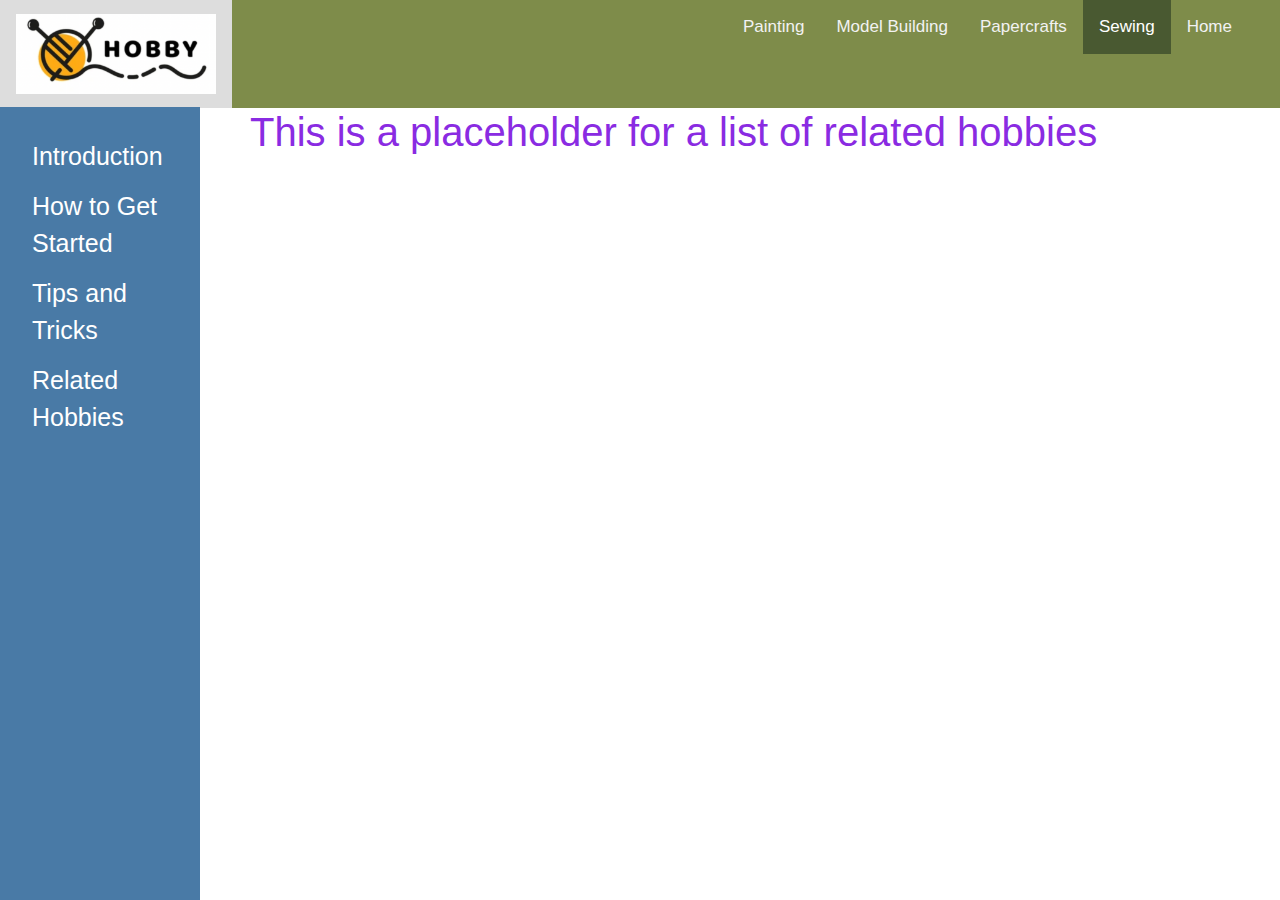
<file: relatedHobbies.html>
<!doctype html>
<html lang="en">
  <head>
   
<!-- Global site tag (gtag.js) - Google Analytics -->
<script async src="https://www.googletagmanager.com/gtag/js?id=G-K7NZ93DCB2"></script>
<script>
  window.dataLayer = window.dataLayer || [];
  function gtag(){dataLayer.push(arguments);}
  gtag('js', new Date());

  gtag('config', 'G-K7NZ93DCB2');
</script><!-- Hotjar Tracking Code for www.testsite.com -->
<script>
  (function(h,o,t,j,a,r){
      h.hj=h.hj||function(){(h.hj.q=h.hj.q||[]).push(arguments)};
      h._hjSettings={hjid:2396153,hjsv:6};
      a=o.getElementsByTagName('head')[0];
      r=o.createElement('script');r.async=1;
      r.src=t+h._hjSettings.hjid+j+h._hjSettings.hjsv;
      a.appendChild(r);
  })(window,document,'https://static.hotjar.com/c/hotjar-','.js?sv=');
</script>
    
    <!-- Required meta tags -->
    <meta charset="utf-8">
    <meta name="viewport" content="width=device-width, initial-scale=1, shrink-to-fit=no">

    <!-- Bootstrap and my CSS -->
    <link rel="stylesheet" href="https://stackpath.bootstrapcdn.com/bootstrap/4.3.1/css/bootstrap.min.css" integrity="sha384-ggOyR0iXCbMQv3Xipma34MD+dH/1fQ784/j6cY/iJTQUOhcWr7x9JvoRxT2MZw1T" crossorigin="anonymous">
    <link rel="stylesheet" href="css/styles.css">

    <title>Hobby Shop</title>
  </head>
  <body>

<!--Top Nav-->
<div class="topnav">
    <div class="logo">
        <a href="index.html">
        <img src="images/logo.png" alt="hobby logo" width="200"/>
        </div>
<a href="index.html">Home</a>
<a class="active" href="sewing.html">Sewing</a>
  <a href="papercrafts.html">Papercrafts</a>
  <a href="model.html">Model Building</a>
  <a href="painting.html">Painting</a>
 
</div>

<!--SideNav-->
<div class="sidenav">
    <a href="index.html">Introduction</a>
    <a href="gettingStarted.html">How to Get Started</a>
    <a href="tips.html">Tips and Tricks</a>
    <a href="relatedHobbies">Related Hobbies</a>
  </div>

  
      <div class="main">
    <h1>This is a placeholder for a list of related hobbies</h1>
</div>


</body>
<!-- Optional JavaScript -->
  <!-- jQuery first, then Popper.js, then Bootstrap JS -->
  <script src="https://code.jquery.com/jquery-3.3.1.slim.min.js" integrity="sha384-q8i/X+965DzO0rT7abK41JStQIAqVgRVzpbzo5smXKp4YfRvH+8abtTE1Pi6jizo" crossorigin="anonymous"></script>
  <script src="https://cdnjs.cloudflare.com/ajax/libs/popper.js/1.14.7/umd/popper.min.js" integrity="sha384-UO2eT0CpHqdSJQ6hJty5KVphtPhzWj9WO1clHTMGa3JDZwrnQq4sF86dIHNDz0W1" crossorigin="anonymous"></script>
  <script src="https://stackpath.bootstrapcdn.com/bootstrap/4.3.1/js/bootstrap.min.js" integrity="sha384-JjSmVgyd0p3pXB1rRibZUAYoIIy6OrQ6VrjIEaFf/nJGzIxFDsf4x0xIM+B07jRM" crossorigin="anonymous"></script>
  <script src="js/myScript.js"></script>
</html>
</file>
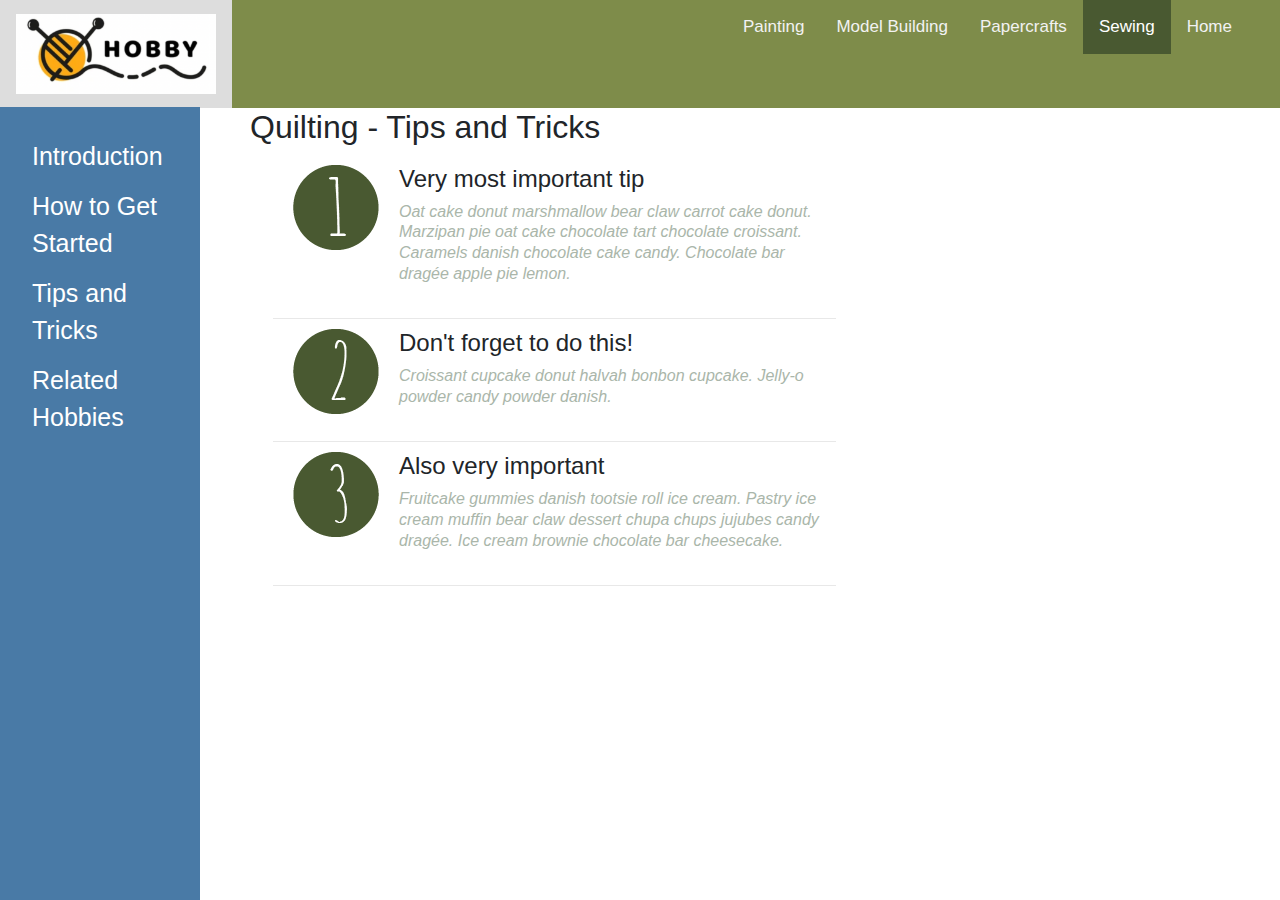
<file: tips.html>
<!doctype html>
<html lang="en">
  <head>
        <!--Google Analytics-->
    <!-- Global site tag (gtag.js) - Google Analytics -->
<script async src="https://www.googletagmanager.com/gtag/js?id=G-K7NZ93DCB2"></script>
<script>
  window.dataLayer = window.dataLayer || [];
  function gtag(){dataLayer.push(arguments);}
  gtag('js', new Date());

  gtag('config', 'G-K7NZ93DCB2');
</script>
<!-- Hotjar Tracking Code for www.testsite.com -->
<script>
  (function(h,o,t,j,a,r){
      h.hj=h.hj||function(){(h.hj.q=h.hj.q||[]).push(arguments)};
      h._hjSettings={hjid:2396153,hjsv:6};
      a=o.getElementsByTagName('head')[0];
      r=o.createElement('script');r.async=1;
      r.src=t+h._hjSettings.hjid+j+h._hjSettings.hjsv;
      a.appendChild(r);
  })(window,document,'https://static.hotjar.com/c/hotjar-','.js?sv=');
</script>
    <!-- Required meta tags -->
    <meta charset="utf-8">
    <meta name="viewport" content="width=device-width, initial-scale=1, shrink-to-fit=no">

    <!-- Bootstrap and my CSS -->
    <link rel="stylesheet" href="https://stackpath.bootstrapcdn.com/bootstrap/4.3.1/css/bootstrap.min.css" integrity="sha384-ggOyR0iXCbMQv3Xipma34MD+dH/1fQ784/j6cY/iJTQUOhcWr7x9JvoRxT2MZw1T" crossorigin="anonymous">
    <link rel="stylesheet" href="css/styles.css">

    <title>Quilting-Tips and Tricks</title>
  </head>
  <body>

<!--Top Nav-->
<div class="topnav">
  <div class="logo">
    <a href="index.html">
    <img src="images/logo.png" alt="hobby logo" width="200"/>
    </div>
      <a href="index.html">Home</a>
    <a class="active" href="sewing.html">Sewing</a>
    <a href="papercrafts.html">Papercrafts</a>
    <a href="model.html">Model Building</a>
    <a href="painting.html">Painting</a>
  
  </div>


<!--SideNav-->
    <div class="sidenav">
      <a href="sewing.html">Introduction</a>
      <a href="gettingStarted.html">How to Get Started</a>
      <a href="Tips.html">Tips and Tricks</a>
      <a href="relatedHobbies.html">Related Hobbies</a>
    </div>
    <!--Main-->
    <div class="main">
      <h2>Quilting - Tips and Tricks</h2>

      <div class="container">
            <div class="row">
                <div class="col-md-7 col-lg-7">
                    <ul class="media-list main-list">
                      <li class="media">
                        <a class="pull-left" href="#">
                          <img class="media-object" src="images/Asset 1.png" alt="Tip 1">
                        </a>
                        <div class="media-body">
                          <h4 class="media-heading">Very most important tip</h4>
                          <p class="by-author">Oat cake donut marshmallow bear claw carrot cake donut. Marzipan pie oat cake chocolate tart chocolate croissant. Caramels danish chocolate cake candy. Chocolate bar dragée apple pie lemon.</p>
                        </div>
                      </li>
                      <li class="media">
                        <a class="pull-left" href="#">
                          <img class="media-object" src="images/Asset 2.png" alt="Tip 2">
                        </a>
                        <div class="media-body">
                          <h4 class="media-heading">Don't forget to do this!</h4>
                          <p class="by-author">Croissant cupcake donut halvah bonbon cupcake. Jelly-o powder candy powder danish.</p>
                        </div>
                      </li>
                      <li class="media">
                        <a class="pull-left" href="#">
                          <img class="media-object" src="images/Asset 3.png" alt="Tip 3">
                        </a>
                        <div class="media-body">
                          <h4 class="media-heading">Also very important</h4>
                          <p class="by-author">Fruitcake gummies danish tootsie roll ice cream. Pastry ice cream muffin bear claw dessert chupa chups jujubes candy dragée. Ice cream brownie chocolate bar cheesecake. </p>
                        </div>
                      </li>
                    </ul>
                </div>
            </div>
    
  </body>
  <!-- Optional JavaScript -->
    <!-- jQuery first, then Popper.js, then Bootstrap JS -->
    <script src="https://code.jquery.com/jquery-3.3.1.slim.min.js" integrity="sha384-q8i/X+965DzO0rT7abK41JStQIAqVgRVzpbzo5smXKp4YfRvH+8abtTE1Pi6jizo" crossorigin="anonymous"></script>
    <script src="https://cdnjs.cloudflare.com/ajax/libs/popper.js/1.14.7/umd/popper.min.js" integrity="sha384-UO2eT0CpHqdSJQ6hJty5KVphtPhzWj9WO1clHTMGa3JDZwrnQq4sF86dIHNDz0W1" crossorigin="anonymous"></script>
    <script src="https://stackpath.bootstrapcdn.com/bootstrap/4.3.1/js/bootstrap.min.js" integrity="sha384-JjSmVgyd0p3pXB1rRibZUAYoIIy6OrQ6VrjIEaFf/nJGzIxFDsf4x0xIM+B07jRM" crossorigin="anonymous"></script>
    <script src="js/myScript.js"></script>
</html>
</file>
<file: css/styles.css>
h1 {
    color:blueviolet;
}


/* Top Nav CSS */
/* Add a black background color to the top navigation */
.topnav {
    background-color: #7E8C4A;
    overflow: auto;
  }
  
   /* Style the Logo */
   .logo {float:left;
    padding: 0%;
   }

  /* Style the links inside the navigation bar */
  .topnav a {
    float: right;
    color: #f2f2f2;
    text-align: center;
    padding: 14px 16px;
    text-decoration: none;
    font-size: 17px;
  }
 
  
  /* Change the color of links on hover */
  .topnav a:hover {
    background-color: #ddd;
    color: black;
  }
  
  /* Add a color to the active/current link */
  .topnav a.active {
    background-color: #495931;
    color: white;
  }



/* The sidenav */
.sidenav {
    height: 100%;
    width: 200px;
    position: fixed;
    z-index: 1;
    top: 25px;
    left: 0;
    background-color: #497AA6;
    overflow-x: hidden;
    padding-top: 25px;
    margin-top: 82px;
  }
  
  .sidenav a {
    padding: 6px 6px 6px 32px;
    text-decoration: none;
    font-size: 25px;
    color: white;
    display: block;
  }
  
  .sidenav a:hover {
    color: #818181;
  }
  
  .main {
    margin-left: 250px;
  }



  /* image thumbnail */
.thumb {
    display: block;
	width: 100%;
	margin: 0;
}

/* Style to article Author */
.by-author {
	font-style: italic;
	line-height: 1.3;
	color: #aab6aa;
}

/* Main Article [Module]
-------------------------------------
* Featured Article Thumbnail
* have a image and a text title.
*/
.featured-article {
	width: 482px;
	height: 350px;
	position: relative;
	margin-bottom: 1em;
}

.featured-article .block-title {
	/* Position & Box Model */
	position: absolute;
	bottom: 0;
	left: 0;
	z-index: 1;
	/* background */
	background: rgba(0,0,0,0.7);
	/* Width/Height */
	padding: .5em;
	width: 100%;
	/* Text color */
	color: #fff;
}

.featured-article .block-title h2 {
	margin: 0;
}

/* Supplies, Sample Projects, Articles */

.main-list {
	padding-left: .5em;
}

.main-list .media {
	padding-bottom: 1.1em;
	border-bottom: 1px solid #e8e8e8;
}

.media-body {
    padding-left: 20px;
}

.media {
    padding-left: 20px;
    padding-top: 10px;
}
  @media screen and (max-height: 450px) {
    .sidenav {padding-top: 15px;}
    .sidenav a {font-size: 18px;}
  }
</file>
